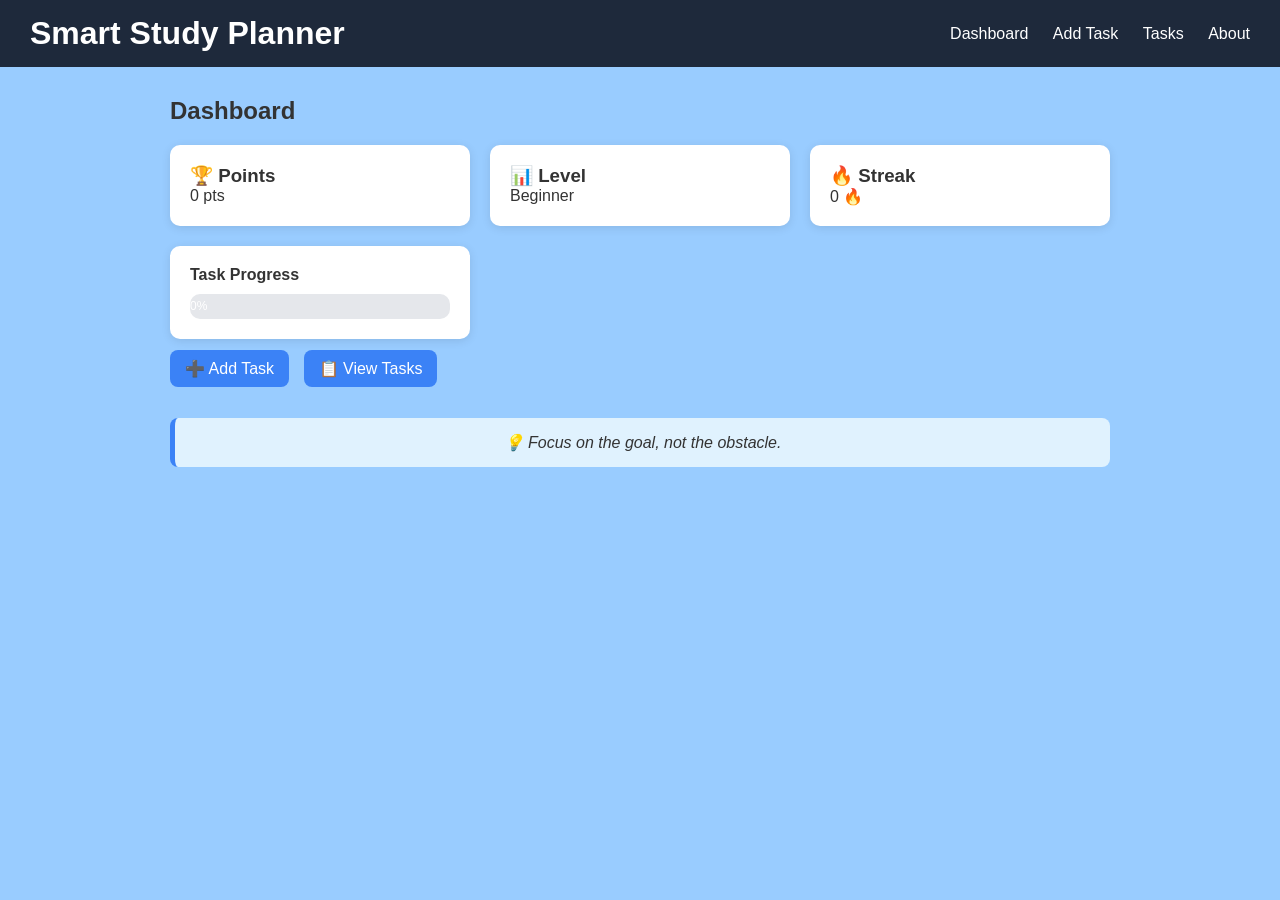
<file: index.html>
<!DOCTYPE html>
<html lang="en">
<head>
<meta charset="UTF-8">
<title>Smart Study Planner</title>
<link rel="stylesheet" href="style.css">
</head>

<body>

<header class="navbar">
 <h1>Smart Study Planner</h1>

 <nav>
   <a href="index.html">Dashboard</a>
   <a href="add-task.html">Add Task</a>
   <a href="tasks.html">Tasks</a>
   <a href="about.html">About</a>
 </nav>
</header>

<main class="container">

<h2>Dashboard</h2>

<div class="dashboard-grid">

  <div class="card">
    <h3>🏆 Points</h3>
    <p id="points">0 pts</p>
  </div>

  <div class="card">
    <h3>📊 Level</h3>
    <p id="level">Beginner</p>
  </div>

  <div class="card">
    <h3>🔥 Streak</h3>
    <p id="streak">0</p>
  </div>


  <div class="card">
   <p><strong>Task Progress</strong></p>

   <div class="progress-bar">
     <div id="progress">0%</div>
   </div>
   
    <div class="task-content"></div>
  </div>
</div>

<div class="home-buttons">
  <a href="add-task.html" class="btn">➕ Add Task</a>
  <a href="tasks.html" class="btn">📋 View Tasks</a>
</div>

<div class="quote-box">
  <p id="quote">Stay motivated...</p>
</div>

</main>

<script src="script.js"></script>

</body>
</html>
</file>
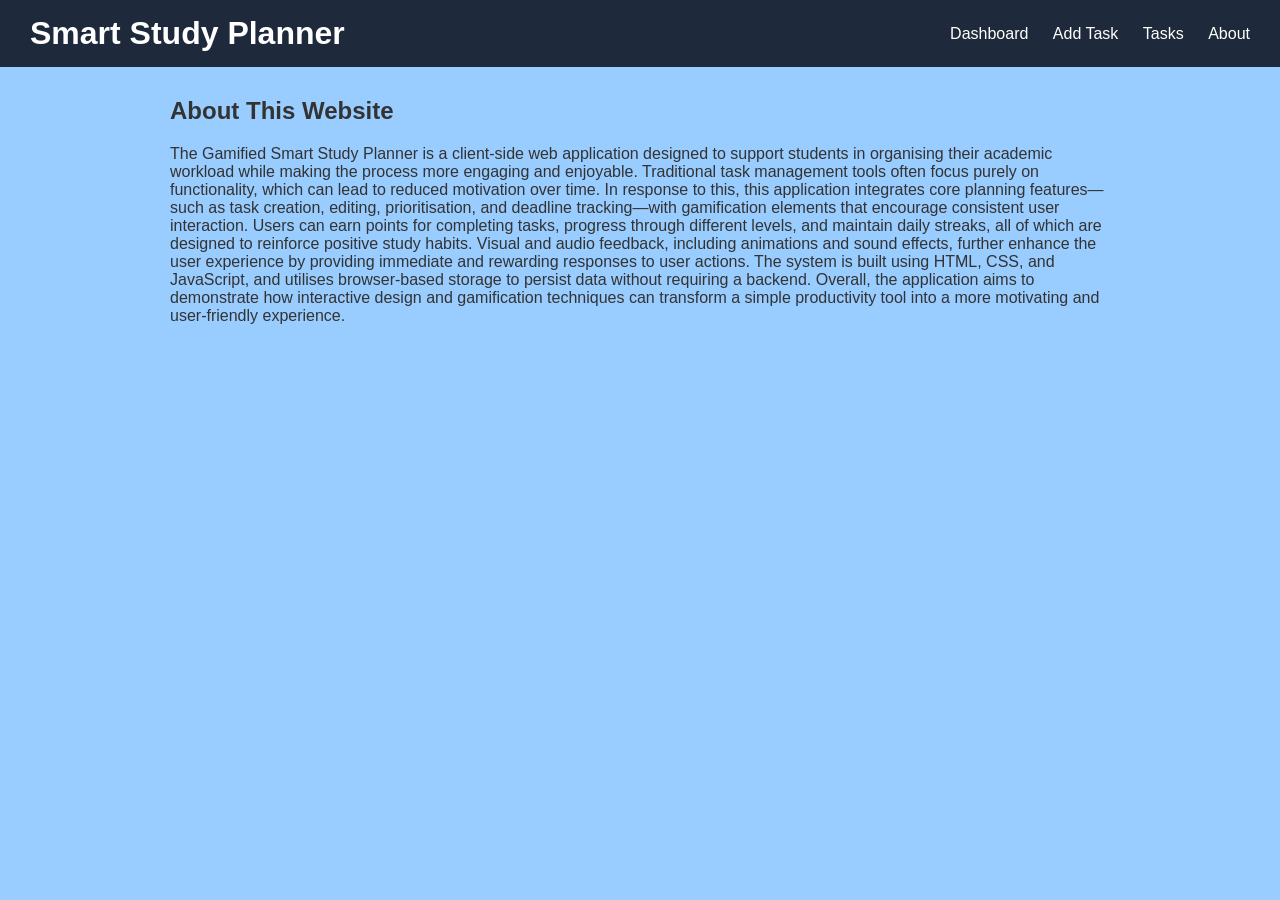
<file: about.html>
<!DOCTYPE html>
<html lang="en">
<head>
<meta charset="UTF-8">
<title>About</title>
<link rel="stylesheet" href="style.css">
</head>

<body>

<header class="navbar">
  <h1>Smart Study Planner</h1>

  <nav>
    <a href="index.html">Dashboard</a>
    <a href="add-task.html">Add Task</a>
    <a href="tasks.html">Tasks</a>
    <a href="about.html">About</a>
  </nav>
</header>

<main class="container">

<h2>About This Website</h2>

<p>
The Gamified Smart Study Planner is a client-side
web application designed to support students
in organising their academic workload while
making the process more engaging and enjoyable. Traditional task management tools often focus purely on functionality, which can lead to reduced motivation over time. In response to this, this application integrates core planning features—such as task creation, editing, prioritisation, and deadline tracking—with gamification elements that encourage consistent user interaction. Users can earn points for completing tasks, progress through different levels, and maintain daily streaks, all of which are designed to reinforce positive study habits. Visual and audio feedback, including animations and sound effects, further enhance the user experience by providing immediate and rewarding responses to user actions. The system is built using HTML, CSS, and JavaScript, and utilises browser-based storage to persist data without requiring a backend. Overall, the application aims to demonstrate how interactive design and gamification techniques can transform a simple productivity tool into a more motivating and user-friendly experience.
</p>



</main>

</body>
</html>
</file>
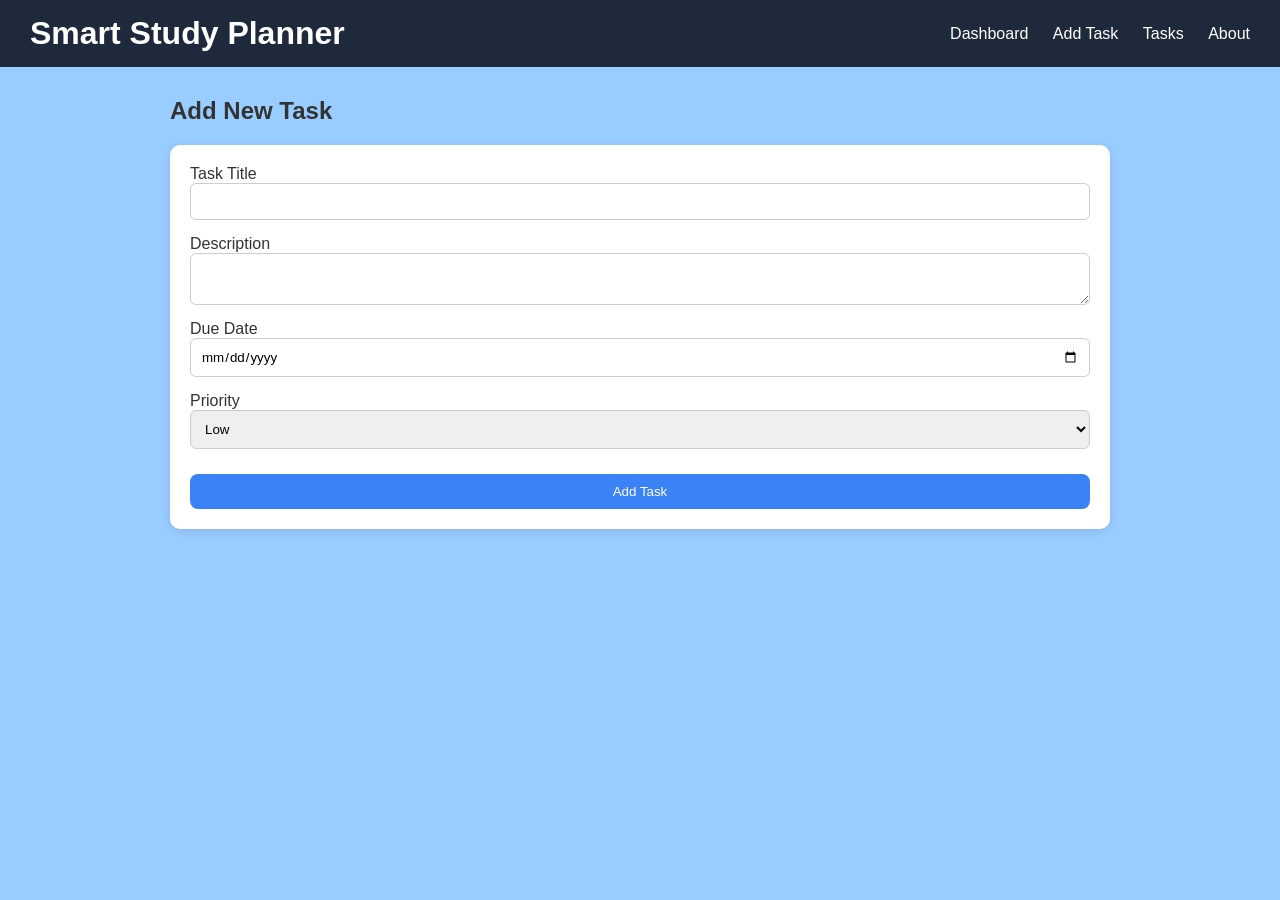
<file: add-task.html>
<!DOCTYPE html>
<html lang="en">
<head>
<meta charset="UTF-8">
<title>Add Task</title>
<link rel="stylesheet" href="style.css">
</head>

<body>

<header class="navbar">
  <h1>Smart Study Planner</h1>

  <nav>
    <a href="index.html">Dashboard</a>
    <a href="add-task.html">Add Task</a>
    <a href="tasks.html">Tasks</a>
    <a href="about.html">About</a>
  </nav>
</header>

<main class="container">

<h2>Add New Task</h2>

<form id="taskForm">

<label>Task Title</label>
<input type="text" id="title" required>

<label>Description</label>
<textarea id="description"></textarea>

<label>Due Date</label>
<input type="date" id="dueDate" required>

<label>Priority</label>
<select id="priority">
<option value="Low">Low</option>
<option value="Medium">Medium</option>
<option value="High">High</option>
</select>

<button type="submit">Add Task</button>

</form>

</main>

<script src="script.js"></script>

</body>
</html>
</file>
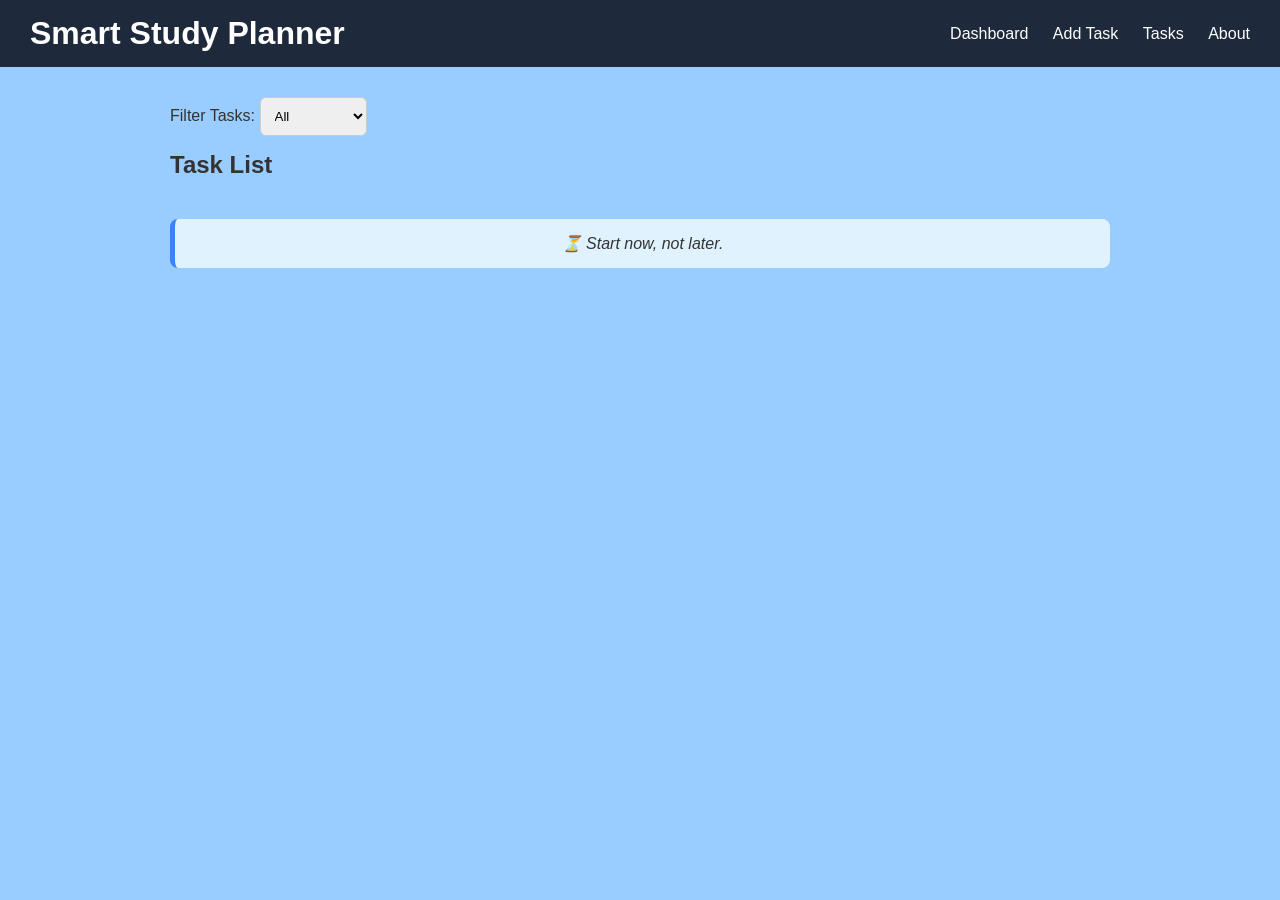
<file: tasks.html>
<!DOCTYPE html>
<html lang="en">
<head>
<meta charset="UTF-8">
<title>Tasks</title>
<link rel="stylesheet" href="style.css">
</head>

<body>

<header class="navbar">
  <h1>Smart Study Planner</h1>

  <nav>
    <a href="index.html">Dashboard</a>
    <a href="add-task.html">Add Task</a>
    <a href="tasks.html">Tasks</a>
    <a href="about.html">About</a>
  </nav>
</header>

<main class="container">

    <label>Filter Tasks:</label>
<select id="filter" onchange="filterTasks()">
<option value="all">All</option>
<option value="high">High</option>
<option value="medium">Medium</option>
<option value="low">Low</option>
<option value="completed">Completed</option>
</select>

<h2>Task List</h2>

<div id="taskList"></div>

<div class="quote-box">
  <p id="quote">Stay motivated...</p>
</div>

</main>

<script src="script.js"></script>

</body>
</html>
</file>
<file: style.css>
*{
margin:0;
padding:0;
box-sizing:border-box;
font-family: 'Segoe UI', sans-serif;
}

body{
/*background:#f5f7fb;*/
background: #99ccff;
color:#333;
}

/* NAVBAR */
.navbar{
display:flex;
justify-content:space-between;
align-items:center;
background:#1e293b;
color:white;
padding:15px 30px;
}

.navbar nav a{
color:white;
margin-left:20px;
text-decoration:none;
font-weight:500;
}

.navbar nav a:hover{
opacity:0.7;
}

/* CONTAINER */
.container{
padding:30px;
max-width:1000px;
margin:auto;
}

/* HEADINGS */
h2{
margin-bottom:20px;
}

/* BUTTONS */
button, .btn{
padding:10px 15px;
border:none;
border-radius:8px;
cursor:pointer;
background:#3b82f6;
color:white;
margin-top:10px;
transition: all 0.2s ease;
text-decoration: none;
}

button:hover, .btn:hover{
    opacity:0.9;
    transform: scale(1.05);
}

.btn a{
    text-decoration: none;
}

/* FORM */
form{
background:white;
padding:20px;
border-radius:10px;
box-shadow:0 2px 10px rgba(0,0,0,0.1);
display:flex;
flex-direction:column;
}

input, textarea, select{
margin-bottom:15px;
padding:10px;
border-radius:6px;
border:1px solid #ccc;
}

/* TASK CARDS */
.task-card{
background:white;
padding:20px;
margin-bottom:15px;
border-radius:10px;
box-shadow:0 2px 8px rgba(0,0,0,0.1);

transform:translateY(20px);
transition: all 0.4s ease;
}

.task-card.show{
opacity:1;
transform:translateY(0);
}

.task-card button{
margin-right:5px;
margin-top:10px;
}

.task-card:hover{
transform:translateY(-3px);
}

/* COMPLETED TASK */
.completed{
opacity:0.5 !important;
}

.completed .task-content{
text-decoration: line-through;
}

/* OVERDUE */
.overdue{
border-left:5px solid red;
padding-left: 10px;
}

.task-card.overdue{
position:relative;
}

.task-card.overdue::before{
content:"";
position:absolute;
left:0;
top:0;
height:100%;
width:5px;
background:red;
border-radius:10px 0 0 10px;
}

/* PRIORITY COLORS */
.priority{
display:inline-block;
padding:5px 10px;
border-radius:6px;
font-size:12px;
margin-top:5px;
}

.priority.low{ background:#d1fae5; color:#065f46; }
.priority.medium{ background:#fef3c7; color:#92400e; }
.priority.high{ background:#fee2e2; color:#991b1b; }

/* COUNTDOWN */
.countdown{
font-weight:bold;
margin-top:5px;
}

/* PROGRESS BAR */
.progress-bar{
background:#e5e7eb;
height:25px;
border-radius:10px;
overflow:hidden;
margin-top:10px;
}

#progress{
background:#3b82f6;
height:100%;
width:0%;
color:white;
text-align:center;
line-height:25px;
font-size:12px;
/* animation */
transition: width 0.6s ease;
}

/* DASHBOARD BUTTONS */
.home-buttons{
margin-top:20px;
}

.home-buttons a{
margin-right:10px;
}

.card{
background:white;
padding:20px;
border-radius:10px;
box-shadow:0 2px 10px rgba(0,0,0,0.1);
}

.dashboard-grid{
display:grid;
grid-template-columns:1fr 1fr 1fr;
gap:20px;
margin-bottom:20px;
}

.confetti{
position: fixed;
top: -10px;
width: 10px;
height: 10px;
background-color: red;
opacity: 0.8;
animation: fall linear forwards;
z-index: 9999;
}

@keyframes fall{
to{
transform: translateY(100vh) rotate(720deg);
opacity: 0;
}
}

/* random colors */
.confetti:nth-child(odd){
background-color: #3b82f6;
}

.confetti:nth-child(even){
background-color: #10b981;
}

.confetti:nth-child(3n){
background-color: #f59e0b;
}

@keyframes fall{
to{
transform: translateY(100vh) rotate(360deg);
opacity: 0;
}
}

/*QUOTES*/
.quote-box{
margin-top:40px;
padding:15px;
background:#e0f2fe;
border-left:5px solid #3b82f6;
border-radius:8px;
text-align:center;
font-style:italic;
}

.quote-box p{
margin:0;
}

/*QUOTE ANIMATIONS */
.quote-box{
margin-top:40px;
padding:15px;
background:#e0f2fe;
border-left:5px solid #3b82f6;
border-radius:8px;
text-align:center;
font-style:italic;

/* animation */
opacity:0;
animation: fadeIn 1.5s ease forwards;
}

@keyframes fadeIn{
from{
opacity:0;
transform:translateY(10px);
}
to{
opacity:1;
transform:translateY(0);
}
}
</file>
